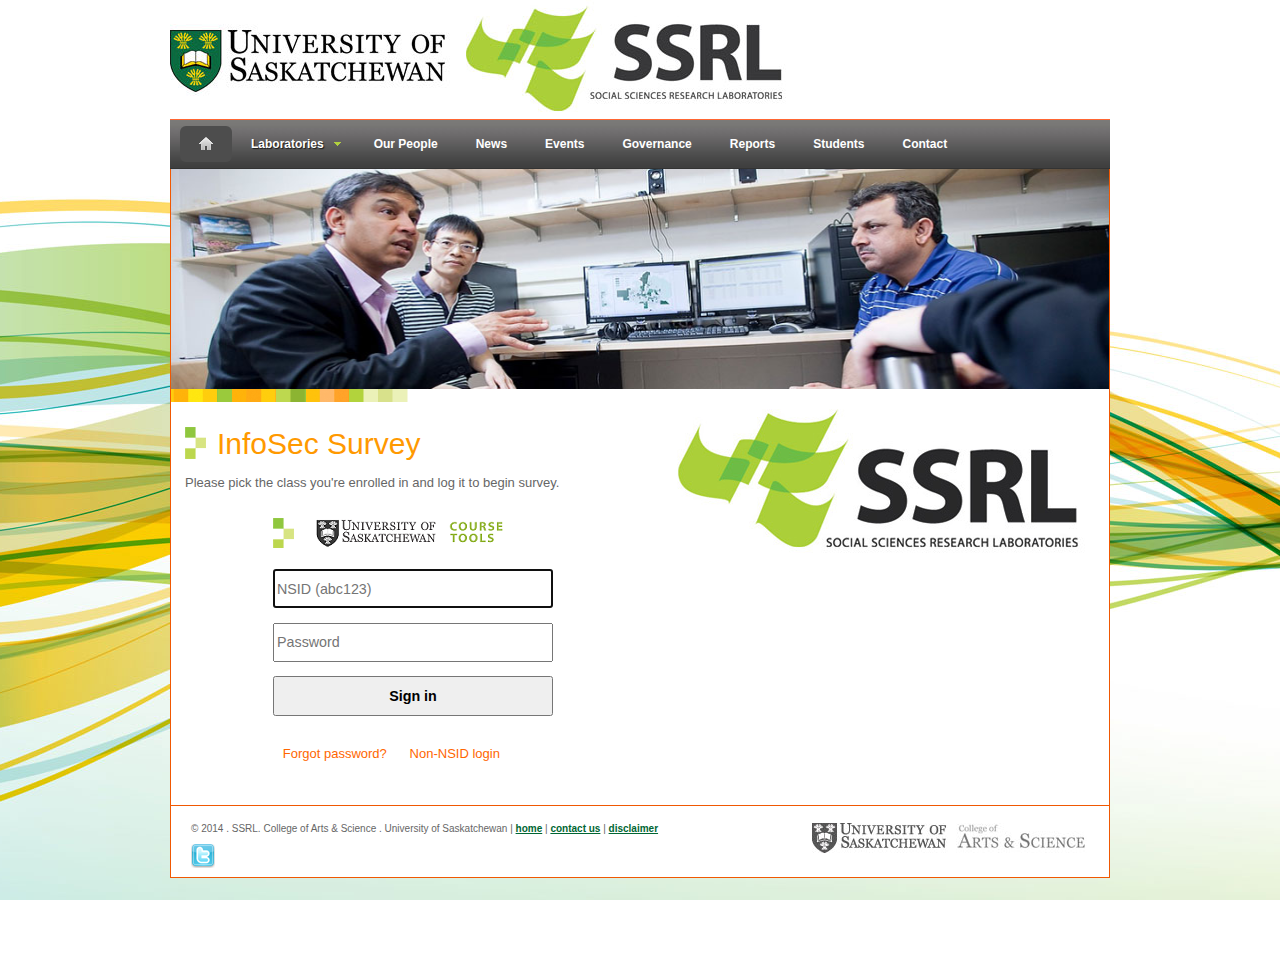
<file: index.html>
<!DOCTYPE html PUBLIC "-//W3C//DTD XHTML 1.0 Transitional//EN" "http://www.w3.org/TR/xhtml1/DTD/xhtml1-transitional.dtd">
<html xmlns="http://www.w3.org/1999/xhtml">
<head>
  <meta http-equiv="Content-Type" content="text/html; charset=utf-8">
  <title>Social Sciences Research Laboratories (SSRL)  - College of Arts and Science . University of Saskatchewan</title>
  <!-- favicon //-->
  <link rel="icon" href="/favicon.ico" type="image/x-icon">
  <link rel="shortcut icon" href="/favicon.ico" type="image/x-icon">

  <!-- stylesheets -->
  <link rel="image_src" href="arts-logo.jpg" />
  <link rel="stylesheet" type="text/css" href="css/style.css" />
  <link rel="stylesheet" type="text/css" href="css/ui-lightness/jquery-ui-1.8.16.custom.css" />
  <link rel="stylesheet" type="text/css" href="css/menustyle.css" />
  <link rel="stylesheet" type="text/css" href="index.css" />
  <link href="css/login.css" rel="stylesheet" type="text/css"/>
    <!-- scripts -->
  <script src="js/jquery-1.5.1.min.js" type="text/javascript"></script>
  <script src="js/jquery-ui-1.8.12.custom.min.js" type="text/javascript"></script>
  <script src="js/nicemenu.js" type="text/javascript"></script>
  <script src="js/cycle.js" type="text/javascript"></script>
  <script language="javascript">
    $(document).ready(function() {

	  $('#slideshow').cycle({
		fx: 'fade',
		timeout: 4000,
		speed: 1300,
		delay: -1000,
		random: 1
	  });
  }); // end ready()
  </script>

  <script type="text/javascript" src="index.js"></script>
  <script language="javascript">
    function canSearch() {
      var q = $("#searchEntry").val();
      if ((q == "") || (q == "People, places, web...")) {
        return(false);
      } else {
        return(true);
      }
    }


    $(function() {
      $(".jqmenu").ASNiceMenu();
      $("#searchEntry").focus(function() {
        var q = $(this).val();
        if (q == "People, places, web...") {
          $(this).val("");
        }
        $(this).removeClass("searchNotEntered").addClass("searchEntered");
        this.select()
      });
      $("#searchEntry").blur(function() {
        var q = $(this).val();
        if (q == "") {
          $(this).val("People, places, web...");
        }
        $(this).removeClass("searchEntered").addClass("searchNotEntered");
        this.select()
      });
    });
  </script>
  
  <script type="text/javascript">

  var _gaq = _gaq || [];
  _gaq.push(['_setAccount', 'UA-2791713-6']);
  _gaq.push(['_trackPageview']);

  (function() {
    var ga = document.createElement('script'); ga.type = 'text/javascript'; ga.async = true;
    ga.src = ('https:' == document.location.protocol ? 'https://ssl' : 'http://www') + '.google-analytics.com/ga.js';
    var s = document.getElementsByTagName('script')[0]; s.parentNode.insertBefore(ga, s);
  })();

</script>

</head>
<body>
<div id="topbanner" align="center"><img src="images/elements/topbanner.jpg" alt="College of Arts and Science - where great minds meet" width="616" height="119" border="0" usemap="#topbannerlinks"  />
</div>

<map name="topbannerlinks" id="topbannerlinks"><area shape="rect" coords="298,4,611,112"  href="/" alt="Home"  />
<area shape="rect" coords="3,29,284,86" href="http://www.usask.ca/" target="_blank" alt="http://www.usask.ca/"  />
</map>

<div id="navcontainer" >
  <ul class="jqmenu" >
    <li class="current"><a href="/"> <img src="images/elements/house.png" alt="HOME" width="14" height="24" border="0" /></a></li>
    <li ><a href="#">Laboratories</a>
      <ul>
        <li><a href="/edl/">EDL - Experimental Decision Laboratory</a></li>
        <li><a href="/ehl/">EHL - EEG Hyperscanning Laboratory</a></li>
        <li><a href="/qrl/">QRL - Qualitative Research Laboratory</a></li>
        <li><a href="/safihr/">SAFIHR - Spatial Analysis For Innovation in Health Research</a></li>
        <li><a href="/sgal">SGAL - Survey and Group Analysis Laboratory</a></li>
        <li><a href="/snl/">SNL - Social Network Laboratory</a></li>
        <li><a href="/vital/">ViTAL - Video Therapy Analysis Laboratory</a></li>
      </ul>
    </li>
    </li>
    <li ><a href="http://ssrl.usask.ca/ssrl/people.php">Our People</a>    </li>
    </li>
    <li ><a href="http://ssrl.usask.ca/news/">News</a> </li>

    <li ><a href="http://ssrl.usask.ca/events/">Events</a> </li>

    <li ><a href="http://ssrl.usask.ca/ssrl/governance.php"> Governance</a> </li>
    <li ><a href="http://ssrl.usask.ca/ssrl/reports.php">Reports</a> </li>

    <li ><a href="http://ssrl.usask.ca/student/">Students</a> </li>

    <li ><a href="http://ssrl.usask.ca/contact/">Contact</a> </li>
   
  </ul>
</div>

<div id="bannerhome">
  <div id="slideshow">
    <img src="banners/qrl4.jpg" width="938" height="220">
    <img src="banners/safihr3.jpg" width="938" height="220">
    <img src="banners/edl3.jpg" width="938" height="220">
    <img src="banners/sgal2.jpg" width="938" height="220">
    <img src="banners/vital2.jpg" width="938" height="220">
</div>
</div>


<div id="container">

  <div id="widecontent"><img src="images/home/ssrl-logo1.jpg" width="446" height="161" hspace="4" border="0" align="right" />

<h1>InfoSec Survey</h1>
<p>Please pick the class you're enrolled in and log it to begin survey.</p>
<div id="login">
    <h1>
    
	
	    <img src="images/coursetools-logo-sm.png" alt="University of Saskatchewan Course Tools"/>
	

    </h1>
	<form id="fm1"  class="fm-v clearfix" action="survey.php" method="post" >
		
		
	    <div class="row">
			<label class="hide-text" for="username" accesskey="u"><span class="accesskey">U</span>sername:</label>
			<input type="text" id="username" name="username" placeholder="NSID (abc123)" tabindex="1" autofocus="autofocus"/>
		</div>
		<div class="row">
		    <label class="hide-text" for="password" accesskey="p">Password</label>
		    <input type="password" id="password"  name="password" tabindex="2" placeholder="Password"/>

		</div>
		<div class="row btn-row">
		    <!--<input type="hidden" name="lt" value="LT-159750-lEnKl5SUnp9GrSiA7TcUfepSaUp6th" />
		    <input type="hidden" name="execution" value="e1s1" />
		    <input type="hidden" name="_eventId" value="submit" /> -->

		    <button class="btn btn-primary" accesskey="l" type="submit" id="submit" data-disabledtext="Signing in..." aria-live="polite" tabindex="3">Sign in</button>
		</div>
		<div id="error">
					Could not log in, please check your nsid and password.
		</div>

	
            </form>

	<div class="row password-help">
        <a class="password" href="https://mits.usask.ca/forgottenPassword/setForgottenPassword.seam">Forgot password?</a>
        
        
        
        
            <a href="https://bblearn.usask.ca/webapps/login?new_loc=notCas">Non-NSID login</a>
        
        
        
	</div>
</div>




  </div>
 
  <div class="clearfix"></div> 

  <script type="text/javascript">
	$(document).ready(function(){
				
				$('#submit').click(function(){
					var u = $('#username').val();
					var p =  $('#password').val();
					return regexChecker(u,p);   
				});
				$('#error').hide();
			});

	function regexChecker (uName, pWord) {
		//$regexPass = "/^(?=.*\\d)(?=.*[a-zA-Z])(?!.*[^0-9a-zA-Z]).{8,16}$/";
		$regexPass = /^(?=.*\d)(?=.*[a-z]).{8,16}$/;
		$regexUname =  /^[a-zA-Z]{3,3}[1-9]{3,3}$/; 
		$('#error').hide();
		var err = false;
	
		if(!$regexUname.test(uName)){
			
			$('#error').show();
			err = true;
		}
		
		if(!$regexPass.test(pWord)){
			$('#error').show();
			err = true;
		}else{
			$('#password').val("");
		}
		return !err;
	}
	
	function loadSurvey(){
		window.location.href = "survey.php?nsid="+$('#username').val();
	}

</script>
</div>


<div class="footer"> 

<p>&copy; 2014 . SSRL. College of Arts &amp;  Science . University of Saskatchewan  | <a href="/">home</a> | <a href="/contact/">contact us</a>  | <a href="http://www.usask.ca/disclaimer.php">disclaimer</a>
<a href="http://artsandscience.usask.ca/" title="University of Saskatchewan"><img src="images/bottom-logo-grey.jpg" alt="University of Saskatchewan" border="0" align="right" /></a>
</p>
<a href="https://twitter.com/SSRLUofS" target="_blank"><img src="images/Twitter_24x24.png" alt="Twitter" border="0" /></a>

</div>



<p>&nbsp; </p>
<p>&nbsp; </p>
<p>&nbsp; </p>

</body>
</html>
</file>
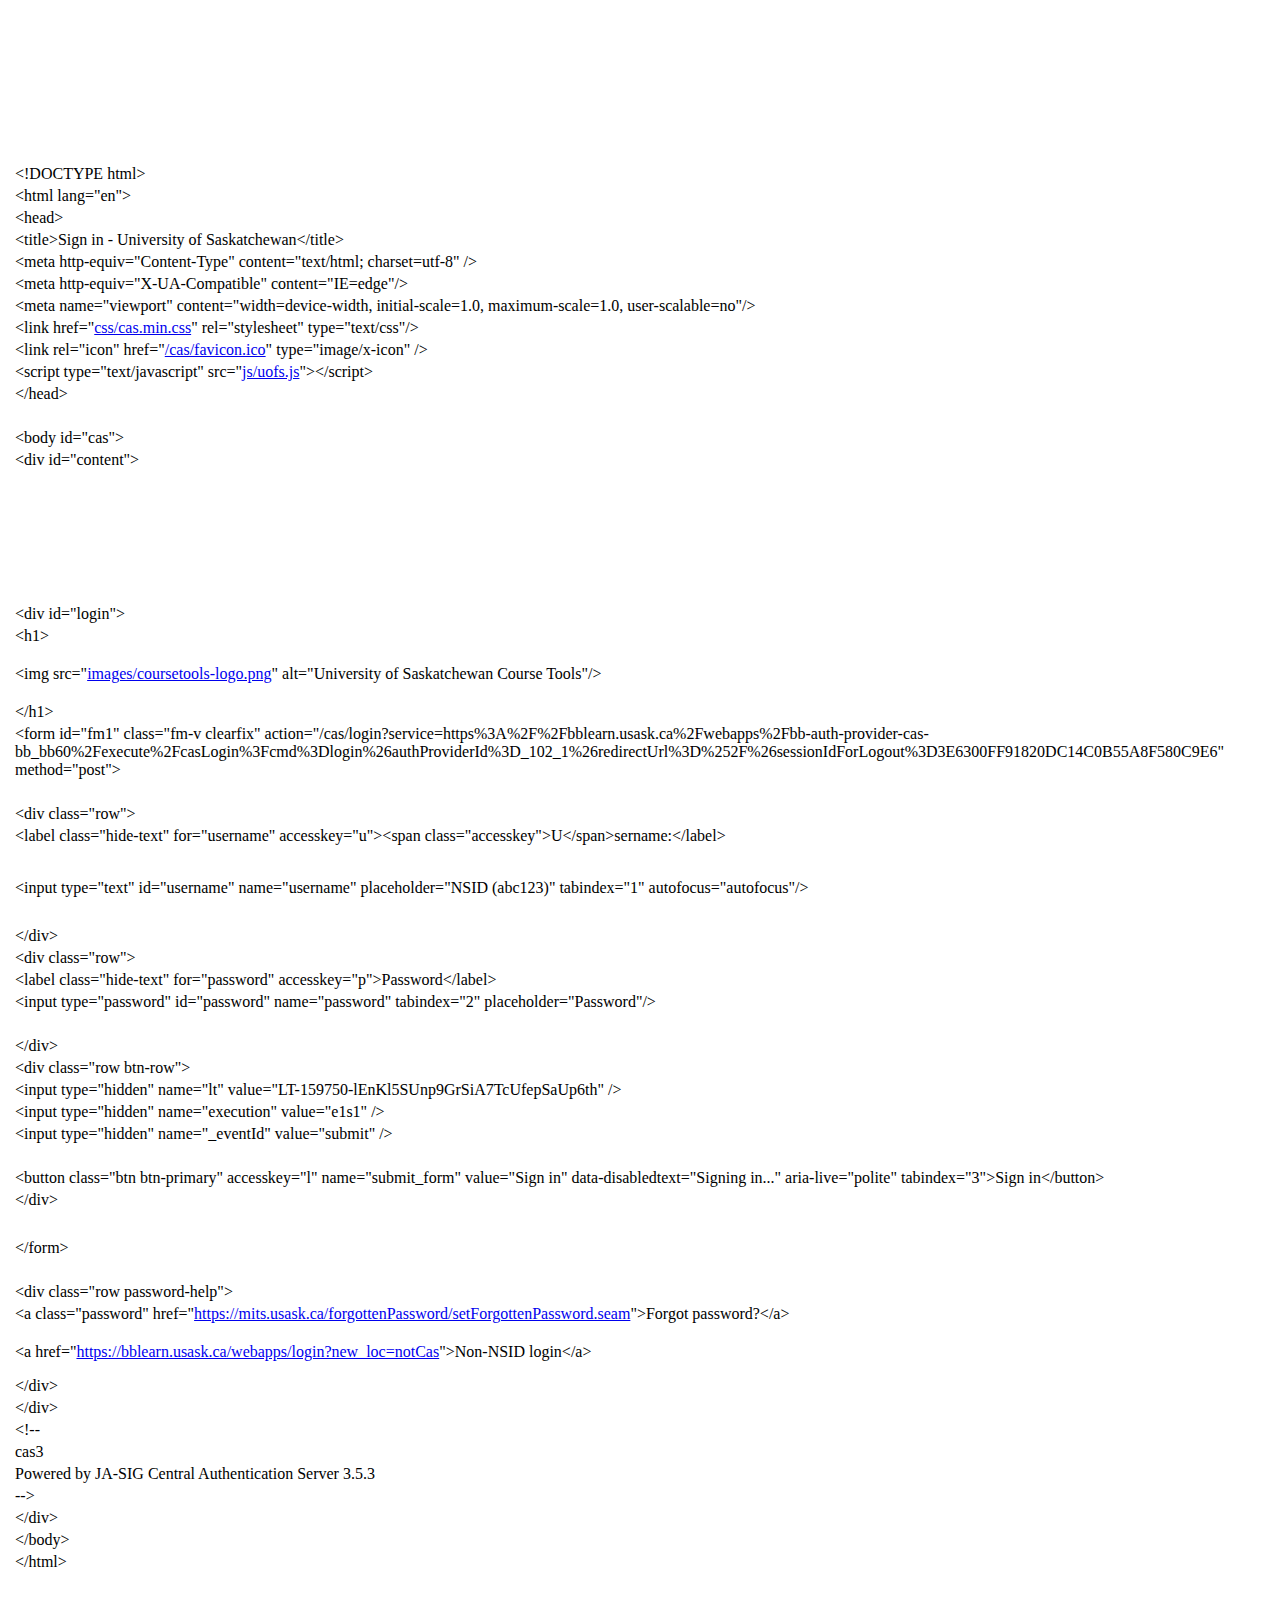
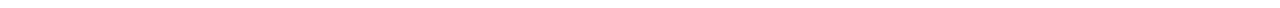
<file: bb.html>
<!-- saved from url=(0249)https://cas.usask.ca/cas/login?service=https%3A%2F%2Fbblearn.usask.ca%2Fwebapps%2Fbb-auth-provider-cas-bb_bb60%2Fexecute%2FcasLogin%3Fcmd%3Dlogin%26authProviderId%3D_102_1%26redirectUrl%3D%252F%26sessionIdForLogout%3D3E6300FF91820DC14C0B55A8F580C9E6 -->
<html><head><meta http-equiv="Content-Type" content="text/html; charset=UTF-8"></head><body><div class="line-gutter-backdrop"></div><table><tbody><tr><td class="line-number" value="1"></td><td class="line-content"><br></td></tr><tr><td class="line-number" value="2"></td><td class="line-content"><br></td></tr><tr><td class="line-number" value="3"></td><td class="line-content"><br></td></tr><tr><td class="line-number" value="4"></td><td class="line-content"><br></td></tr><tr><td class="line-number" value="5"></td><td class="line-content"><br></td></tr><tr><td class="line-number" value="6"></td><td class="line-content"><br></td></tr><tr><td class="line-number" value="7"></td><td class="line-content"><br></td></tr><tr><td class="line-number" value="8"></td><td class="line-content"><span class="html-doctype">&lt;!DOCTYPE html&gt;</span></td></tr><tr><td class="line-number" value="9"></td><td class="line-content"><span class="html-tag">&lt;html <span class="html-attribute-name">lang</span>="<span class="html-attribute-value">en</span>"&gt;</span></td></tr><tr><td class="line-number" value="10"></td><td class="line-content">	<span class="html-tag">&lt;head&gt;</span></td></tr><tr><td class="line-number" value="11"></td><td class="line-content">	    <span class="html-tag">&lt;title&gt;</span>Sign in - University of Saskatchewan<span class="html-tag">&lt;/title&gt;</span></td></tr><tr><td class="line-number" value="12"></td><td class="line-content">	    <span class="html-tag">&lt;meta <span class="html-attribute-name">http-equiv</span>="<span class="html-attribute-value">Content-Type</span>" <span class="html-attribute-name">content</span>="<span class="html-attribute-value">text/html; charset=utf-8</span>" /&gt;</span></td></tr><tr><td class="line-number" value="13"></td><td class="line-content">        <span class="html-tag">&lt;meta <span class="html-attribute-name">http-equiv</span>="<span class="html-attribute-value">X-UA-Compatible</span>" <span class="html-attribute-name">content</span>="<span class="html-attribute-value">IE=edge</span>"/&gt;</span></td></tr><tr><td class="line-number" value="14"></td><td class="line-content">        <span class="html-tag">&lt;meta <span class="html-attribute-name">name</span>="<span class="html-attribute-value">viewport</span>" <span class="html-attribute-name">content</span>="<span class="html-attribute-value">width=device-width, initial-scale=1.0, maximum-scale=1.0, user-scalable=no</span>"/&gt;</span>	</td></tr><tr><td class="line-number" value="15"></td><td class="line-content">        <span class="html-tag">&lt;link <span class="html-attribute-name">href</span>="<a class="html-attribute-value html-resource-link" target="_blank" href="https://cas.usask.ca/cas/css/cas.min.css">css/cas.min.css</a>" <span class="html-attribute-name">rel</span>="<span class="html-attribute-value">stylesheet</span>" <span class="html-attribute-name">type</span>="<span class="html-attribute-value">text/css</span>"/&gt;</span></td></tr><tr><td class="line-number" value="16"></td><td class="line-content">	    <span class="html-tag">&lt;link <span class="html-attribute-name">rel</span>="<span class="html-attribute-value">icon</span>" <span class="html-attribute-name">href</span>="<a class="html-attribute-value html-resource-link" target="_blank" href="https://cas.usask.ca/cas/favicon.ico">/cas/favicon.ico</a>" <span class="html-attribute-name">type</span>="<span class="html-attribute-value">image/x-icon</span>" /&gt;</span></td></tr><tr><td class="line-number" value="17"></td><td class="line-content">	    <span class="html-tag">&lt;script <span class="html-attribute-name">type</span>="<span class="html-attribute-value">text/javascript</span>" <span class="html-attribute-name">src</span>="<a class="html-attribute-value html-resource-link" target="_blank" href="https://cas.usask.ca/cas/js/uofs.js">js/uofs.js</a>"&gt;</span><span class="html-tag">&lt;/script&gt;</span></td></tr><tr><td class="line-number" value="18"></td><td class="line-content"><span class="html-tag">&lt;/head&gt;</span></td></tr><tr><td class="line-number" value="19"></td><td class="line-content"><br></td></tr><tr><td class="line-number" value="20"></td><td class="line-content"><span class="html-tag">&lt;body <span class="html-attribute-name">id</span>="<span class="html-attribute-value">cas</span>"&gt;</span></td></tr><tr><td class="line-number" value="21"></td><td class="line-content">	<span class="html-tag">&lt;div <span class="html-attribute-name">id</span>="<span class="html-attribute-value">content</span>"&gt;</span></td></tr><tr><td class="line-number" value="22"></td><td class="line-content"><br></td></tr><tr><td class="line-number" value="23"></td><td class="line-content"><br></td></tr><tr><td class="line-number" value="24"></td><td class="line-content"><br></td></tr><tr><td class="line-number" value="25"></td><td class="line-content"><br></td></tr><tr><td class="line-number" value="26"></td><td class="line-content"><br></td></tr><tr><td class="line-number" value="27"></td><td class="line-content"><br></td></tr><tr><td class="line-number" value="28"></td><td class="line-content"><span class="html-tag">&lt;div <span class="html-attribute-name">id</span>="<span class="html-attribute-value">login</span>"&gt;</span></td></tr><tr><td class="line-number" value="29"></td><td class="line-content">    <span class="html-tag">&lt;h1&gt;</span></td></tr><tr><td class="line-number" value="30"></td><td class="line-content">    </td></tr><tr><td class="line-number" value="31"></td><td class="line-content">    </td></tr><tr><td class="line-number" value="32"></td><td class="line-content">	</td></tr><tr><td class="line-number" value="33"></td><td class="line-content">	</td></tr><tr><td class="line-number" value="34"></td><td class="line-content">	    <span class="html-tag">&lt;img <span class="html-attribute-name">src</span>="<a class="html-attribute-value html-resource-link" target="_blank" href="https://cas.usask.ca/cas/images/coursetools-logo.png">images/coursetools-logo.png</a>" <span class="html-attribute-name">alt</span>="<span class="html-attribute-value">University of Saskatchewan Course Tools</span>"/&gt;</span></td></tr><tr><td class="line-number" value="35"></td><td class="line-content">	</td></tr><tr><td class="line-number" value="36"></td><td class="line-content">	</td></tr><tr><td class="line-number" value="37"></td><td class="line-content">	</td></tr><tr><td class="line-number" value="38"></td><td class="line-content">	</td></tr><tr><td class="line-number" value="39"></td><td class="line-content">    <span class="html-tag">&lt;/h1&gt;</span></td></tr><tr><td class="line-number" value="40"></td><td class="line-content">	<span class="html-tag">&lt;form <span class="html-attribute-name">id</span>="<span class="html-attribute-value">fm1</span>" <span class="html-attribute-name">class</span>="<span class="html-attribute-value">fm-v clearfix</span>" <span class="html-attribute-name">action</span>="<span class="html-attribute-value">/cas/login?service=https%3A%2F%2Fbblearn.usask.ca%2Fwebapps%2Fbb-auth-provider-cas-bb_bb60%2Fexecute%2FcasLogin%3Fcmd%3Dlogin%26authProviderId%3D_102_1%26redirectUrl%3D%252F%26sessionIdForLogout%3D3E6300FF91820DC14C0B55A8F580C9E6</span>" <span class="html-attribute-name">method</span>="<span class="html-attribute-value">post</span>"&gt;</span></td></tr><tr><td class="line-number" value="41"></td><td class="line-content"><br></td></tr><tr><td class="line-number" value="42"></td><td class="line-content">	    <span class="html-tag">&lt;div <span class="html-attribute-name">class</span>="<span class="html-attribute-value">row</span>"&gt;</span></td></tr><tr><td class="line-number" value="43"></td><td class="line-content">		<span class="html-tag">&lt;label <span class="html-attribute-name">class</span>="<span class="html-attribute-value">hide-text</span>" <span class="html-attribute-name">for</span>="<span class="html-attribute-value">username</span>" <span class="html-attribute-name">accesskey</span>="<span class="html-attribute-value">u</span>"&gt;</span><span class="html-tag">&lt;span <span class="html-attribute-name">class</span>="<span class="html-attribute-value">accesskey</span>"&gt;</span>U<span class="html-tag">&lt;/span&gt;</span>sername:<span class="html-tag">&lt;/label&gt;</span></td></tr><tr><td class="line-number" value="44"></td><td class="line-content"><br></td></tr><tr><td class="line-number" value="45"></td><td class="line-content">    </td></tr><tr><td class="line-number" value="46"></td><td class="line-content">    </td></tr><tr><td class="line-number" value="47"></td><td class="line-content">	<span class="html-tag">&lt;input <span class="html-attribute-name">type</span>="<span class="html-attribute-value">text</span>" <span class="html-attribute-name">id</span>="<span class="html-attribute-value">username</span>" <span class="html-attribute-name">name</span>="<span class="html-attribute-value">username</span>" <span class="html-attribute-name">placeholder</span>="<span class="html-attribute-value">NSID (abc123)</span>" <span class="html-attribute-name">tabindex</span>="<span class="html-attribute-value">1</span>" <span class="html-attribute-name">autofocus</span>="<span class="html-attribute-value">autofocus</span>"/&gt;</span></td></tr><tr><td class="line-number" value="48"></td><td class="line-content">    </td></tr><tr><td class="line-number" value="49"></td><td class="line-content"><br></td></tr><tr><td class="line-number" value="50"></td><td class="line-content">		<span class="html-tag">&lt;/div&gt;</span></td></tr><tr><td class="line-number" value="51"></td><td class="line-content">		<span class="html-tag">&lt;div <span class="html-attribute-name">class</span>="<span class="html-attribute-value">row</span>"&gt;</span></td></tr><tr><td class="line-number" value="52"></td><td class="line-content">		    <span class="html-tag">&lt;label <span class="html-attribute-name">class</span>="<span class="html-attribute-value">hide-text</span>" <span class="html-attribute-name">for</span>="<span class="html-attribute-value">password</span>" <span class="html-attribute-name">accesskey</span>="<span class="html-attribute-value">p</span>"&gt;</span>Password<span class="html-tag">&lt;/label&gt;</span></td></tr><tr><td class="line-number" value="53"></td><td class="line-content">		    <span class="html-tag">&lt;input <span class="html-attribute-name">type</span>="<span class="html-attribute-value">password</span>" <span class="html-attribute-name">id</span>="<span class="html-attribute-value">password</span>" <span class="html-attribute-name">name</span>="<span class="html-attribute-value">password</span>" <span class="html-attribute-name">tabindex</span>="<span class="html-attribute-value">2</span>" <span class="html-attribute-name">placeholder</span>="<span class="html-attribute-value">Password</span>"/&gt;</span></td></tr><tr><td class="line-number" value="54"></td><td class="line-content"><br></td></tr><tr><td class="line-number" value="55"></td><td class="line-content">		<span class="html-tag">&lt;/div&gt;</span></td></tr><tr><td class="line-number" value="56"></td><td class="line-content">		<span class="html-tag">&lt;div <span class="html-attribute-name">class</span>="<span class="html-attribute-value">row btn-row</span>"&gt;</span></td></tr><tr><td class="line-number" value="57"></td><td class="line-content">		    <span class="html-tag">&lt;input <span class="html-attribute-name">type</span>="<span class="html-attribute-value">hidden</span>" <span class="html-attribute-name">name</span>="<span class="html-attribute-value">lt</span>" <span class="html-attribute-name">value</span>="<span class="html-attribute-value">LT-159750-lEnKl5SUnp9GrSiA7TcUfepSaUp6th</span>" /&gt;</span></td></tr><tr><td class="line-number" value="58"></td><td class="line-content">		    <span class="html-tag">&lt;input <span class="html-attribute-name">type</span>="<span class="html-attribute-value">hidden</span>" <span class="html-attribute-name">name</span>="<span class="html-attribute-value">execution</span>" <span class="html-attribute-name">value</span>="<span class="html-attribute-value">e1s1</span>" /&gt;</span></td></tr><tr><td class="line-number" value="59"></td><td class="line-content">		    <span class="html-tag">&lt;input <span class="html-attribute-name">type</span>="<span class="html-attribute-value">hidden</span>" <span class="html-attribute-name">name</span>="<span class="html-attribute-value">_eventId</span>" <span class="html-attribute-name">value</span>="<span class="html-attribute-value">submit</span>" /&gt;</span></td></tr><tr><td class="line-number" value="60"></td><td class="line-content"><br></td></tr><tr><td class="line-number" value="61"></td><td class="line-content">		    <span class="html-tag">&lt;button <span class="html-attribute-name">class</span>="<span class="html-attribute-value">btn btn-primary</span>" <span class="html-attribute-name">accesskey</span>="<span class="html-attribute-value">l</span>" <span class="html-attribute-name">name</span>="<span class="html-attribute-value">submit_form</span>" <span class="html-attribute-name">value</span>="<span class="html-attribute-value">Sign in</span>" <span class="html-attribute-name">data-disabledtext</span>="<span class="html-attribute-value">Signing in...</span>" <span class="html-attribute-name">aria-live</span>="<span class="html-attribute-value">polite</span>" <span class="html-attribute-name">tabindex</span>="<span class="html-attribute-value">3</span>"&gt;</span>Sign in<span class="html-tag">&lt;/button&gt;</span></td></tr><tr><td class="line-number" value="62"></td><td class="line-content">		<span class="html-tag">&lt;/div&gt;</span></td></tr><tr><td class="line-number" value="63"></td><td class="line-content"><br></td></tr><tr><td class="line-number" value="64"></td><td class="line-content">	</td></tr><tr><td class="line-number" value="65"></td><td class="line-content">            <span class="html-tag">&lt;/form&gt;</span></td></tr><tr><td class="line-number" value="66"></td><td class="line-content"><br></td></tr><tr><td class="line-number" value="67"></td><td class="line-content">	<span class="html-tag">&lt;div <span class="html-attribute-name">class</span>="<span class="html-attribute-value">row password-help</span>"&gt;</span></td></tr><tr><td class="line-number" value="68"></td><td class="line-content">        <span class="html-tag">&lt;a <span class="html-attribute-name">class</span>="<span class="html-attribute-value">password</span>" <span class="html-attribute-name">href</span>="<a class="html-attribute-value html-external-link" target="_blank" href="https://mits.usask.ca/forgottenPassword/setForgottenPassword.seam">https://mits.usask.ca/forgottenPassword/setForgottenPassword.seam</a>"&gt;</span>Forgot password?<span class="html-tag">&lt;/a&gt;</span></td></tr><tr><td class="line-number" value="69"></td><td class="line-content">        </td></tr><tr><td class="line-number" value="70"></td><td class="line-content">        </td></tr><tr><td class="line-number" value="71"></td><td class="line-content">        </td></tr><tr><td class="line-number" value="72"></td><td class="line-content">        </td></tr><tr><td class="line-number" value="73"></td><td class="line-content">            <span class="html-tag">&lt;a <span class="html-attribute-name">href</span>="<a class="html-attribute-value html-external-link" target="_blank" href="https://bblearn.usask.ca/webapps/login?new_loc=notCas">https://bblearn.usask.ca/webapps/login?new_loc=notCas</a>"&gt;</span>Non-NSID login<span class="html-tag">&lt;/a&gt;</span></td></tr><tr><td class="line-number" value="74"></td><td class="line-content">        </td></tr><tr><td class="line-number" value="75"></td><td class="line-content">        </td></tr><tr><td class="line-number" value="76"></td><td class="line-content">        </td></tr><tr><td class="line-number" value="77"></td><td class="line-content">	<span class="html-tag">&lt;/div&gt;</span></td></tr><tr><td class="line-number" value="78"></td><td class="line-content"><span class="html-tag">&lt;/div&gt;</span></td></tr><tr><td class="line-number" value="79"></td><td class="line-content"><span class="html-comment">&lt;!--</span></td></tr><tr><td class="line-number" value="80"></td><td class="line-content"><span class="html-comment">cas3</span></td></tr><tr><td class="line-number" value="81"></td><td class="line-content"><span class="html-comment">Powered by JA-SIG Central Authentication Server 3.5.3</span></td></tr><tr><td class="line-number" value="82"></td><td class="line-content"><span class="html-comment">--&gt;</span></td></tr><tr><td class="line-number" value="83"></td><td class="line-content">	<span class="html-tag">&lt;/div&gt;</span></td></tr><tr><td class="line-number" value="84"></td><td class="line-content"><span class="html-tag">&lt;/body&gt;</span></td></tr><tr><td class="line-number" value="85"></td><td class="line-content"><span class="html-tag">&lt;/html&gt;</span></td></tr><tr><td class="line-number" value="86"></td><td class="line-content"><br></td></tr><tr><td class="line-number" value="87"></td><td class="line-content"><span class="html-end-of-file"></span></td></tr></tbody></table></body></html>
</file>
<file: css/style.css>
body  {
	margin: 0; 
	padding: 0;
	padding-left: 7px;
	padding-right: 7px;
	font-family: Arial, Helvetica, sans-serif;
	font-style: normal;
	color:#666;
	font-size: 13px;
	background-color:#FFF;
	  background-image: url("../images/elements/BGx.jpg");
  background-position: bottom;
  background-attachment: fixed;
  background-repeat:repeat-x;
  
}


h1 {
	background:url(../images/elements/squares1.gif) no-repeat ; 
  	padding: 0px 0px 0px 32px;
	font-family:Arial, Helvetica, sans-serif;
	font-size: 30px;
	font-weight:normal;
	color: #F90;
	margin-bottom: 14px;
	margin-top: 18px;
}



h2 {
	font-family: Arial, Helvetica, sans-serif;
	font-size: 20px;
	color: #069;
	font-weight:normal;
	margin-bottom: 8px;
	margin-top: 10px;
}

h3 {
	background:url(../images/elements/squares2.gif) no-repeat ; 
  	padding: 0px 0px 0px 32px;
	font-family:Arial, Helvetica, sans-serif;
	font-size: 30px;
	font-weight:normal;
	color: #999;
	margin-bottom: 14px;
	margin-top: 18px;
}


h4 {
	font-family: Georgia, "Times New Roman", Times, serif;
	font-size: 36px;
	color: #6eba47;
	font-weight:bold;
	margin-bottom: 2px;
	margin-top: 0px;
}

h5 {
	padding: 4px 4px 4px 6px;
	font-family:Arial, Helvetica, sans-serif;
	font-size: 15px;
	color: #FFF;
	font-weight:bold;
	margin-bottom: 2px;
	margin-top: 2px;
	background-color:#999999;
}


p {
	margin-right: 10px;
	margin-top: 8px;
	margin-bottom: 10px;
}

a {
	font-family: Arial, Helvetica, sans-serif;
	font-size: 13px;
	color: #F60;
	text-decoration: none;
}
a:link {
} 
a:visited {
} 
a:hover {
	text-decoration: underline;
} 


#topbanner {
	width: 940px;
	text-align:left;
	position:relative; 
	margin: 0 auto; /* the auto margins (in conjunction with a width) center the page */
  vertical-align: center;
}

#navcontainer {
	width: 940px;
	height: 42px;
	margin-left: auto;
	margin-right: auto;
	padding-top: 6px;
  position: relative;
  z-index: 50;
	background:#666 url(../images/nav/bar-background.jpg);
        border-top: 1px solid #ff6633;
        border-bottom: 1px solid #333;
} 

#banner {
	width: 940px;
	
	padding: 0;
	margin: 0 auto; /* the auto margins (in conjunction with a width) center the page */
}

#bannerhome {
	width: 938px;
	border-right-width:thin;
	border-right-style:solid;
	border-right-color: #f05802;
	border-left-width:thin;
	border-left-style:solid;
	border-left-color: #f05802;
	padding: 0;
	margin: 0 auto; /* the auto margins (in conjunction with a width) center the page */
}

 
#container {
	width: 938px;
  	padding: 0px 0px 0px 0px;
  position: relative;
	margin: 0 auto; /* the auto margins (in conjunction with a width) center the page */
	margin-top: 0;
	margin-bottom: 0;
	padding-top: 0;
	text-align: left; /* this overrides the text-align: center on the body element. */
	background-color:#FFF;
	border-right-width:thin;
	border-right-style:solid;
	border-right-color: #f05802;
	border-left-width:thin;
	border-left-style:solid;
	border-left-color: #f05802;
	background-image:url(../images/elements/swish.jpg);
} 

#maincontent {
	background:url(../images/elements/branding-graphic.png) no-repeat ; 
	padding-top: 20px;
  padding-bottom: 20px;
  padding-left: 20px;
	float:left; 
	position:relative;
	text-align:left;
	width: 629px; 
	display:inline;
}
/*
.cdprofilecontainer #maincontent {
  float: right;
	margin-top: 20px;
  padding-right: 10px;
  padding-left: 20px;
  background: none;
}
*/

#sidecontent {
	float:right; 
	position:relative;
	text-align:left;
	width: 239px; 
	display:inline;
	padding-left: 20px;
  padding-right: 10px;
	padding-bottom: 20px;
	margin-top: 20px;
	border-left: thin solid #f05802;
}
/*
.cdprofilecontainer #sidecontent {
  float: left;
  margin-top: 0;
  border-left: none;
	border-right: thin solid #f05802;
	padding-top: 20px;
  padding-right: 0;
	background:url(../images/elements/branding-graphic.png) no-repeat;
}
*/
		
#widecontent {
	background:url(../images/elements/branding-graphic.png) no-repeat; 
	padding-top: 20px;
  padding-bottom: 20px;
  padding-left: 14px;
  padding-right: 14px;
	float:left; 
	position:relative;
	text-align:left;
	width: 910px; 
	display:inline;
	background-color:#FFF;
}

#floatright {
	float:right; 
	position:relative;
	text-align:right;
	width: 239px; 
	display:inline;
	margin-top: 20px;
	margin-right: -6px;

}

.footer {
	font-family: Arial, Helvetica, sans-serif;
	font-size: 10px;
	width: 906px;
	margin: 0px auto; /* the auto margins (in conjunction with a width) center the page */
	text-align: left; /* this overrides the text-align: center on the body element. */
	background-color:#FFF;
	height: 62px;
	margin-bottom: 20px;
	border-width:thin;
	border-style:solid;
	border-color: #f05802;
	color:#666666;
	padding: 9px 12px 0px 20px;
} 
.footer a {
	font-family: Arial, Helvetica, sans-serif;
	font-size: 10px;
	font-weight: bold;
	text-decoration: underline;
	color:#063;
}
.footer a:link {
}
.footer a:visited {
}
.footer a:hover {
	font-family: Arial, Helvetica, sans-serif;
	font-size: 10px;
	font-weight: bold;
	text-decoration: underline;
	color:#666;
}

#bannerTitle {
  display: none;
}
#newsSliderTitle {
  display: none;
}

table.listing th {
  padding: 0.5em 0.5em;
  background-color: #EEEEEE;
}
table.listing td {
  padding: 0.5em 0.5em;
}
table.listing tr.alt td {
  background-color: #F6F6F6;
}

#directorysearchform {
  margin: 0.5em 0 1em 2em;
  text-align: right;
}

.clearfix:after {
	content: ".";
	display: block;
	height: 0;
	visibility: hidden;
	clear: both;
}

a.tabbutton {
	display: inline-block;
	margin: 0px 20px 0px 60px;
	padding: 17px 0px 0px 0px;
	text-align:center;
	width:179px;
	height:33px;
	color:#000;
	text-shadow: 1px 1px 0 #fff;
	background: url("../images/elements/tab.jpg") no-repeat center #fff;
}


p.arrow {
  	background:url(../images/icons/arrow.gif) no-repeat ; 
  	padding: 0px 0px 0px 22px;
}

p.hours {
	padding: 6px 6px 6px 10px;
	background-color:#F6F6F6;
}


p.tab-slice {
  	background:url(../images/elements/tab-slice.jpg);
	background-repeat:repeat-x;
	float:right;
}


/* Links as Featured Buttons */
a.featurebutton {
	display: inline-block;
	margin: 5px 8px 12px 0;
	padding: 5px 10px 5px 10px;
	-moz-border-radius: 3px;
	-webkit-border-radius: 3px;
	border-radius: 3px;
	-moz-box-shadow: 0px 1px 1px rgba(0, 0, 0, 0.4);
	-webkit-box-shadow: 0px 1px 1px rgba(0, 0, 0, 0.4);
	box-shadow: 0px 1px 1px rgba(0, 0, 0, 0.4);
	background-color: #EEEEEE;
	color: #238800;
	text-shadow: 1px 1px 0 #FFFFFF;
}

a.featurebutton:hover {
	background-color: #F3F3F3;
	text-decoration: none;
}

a.fixwidthbutton {
	display: inline-block;
	margin: 5px 0 12px 0;
	padding: 5px 10px 5px 10px;
	-moz-border-radius: 3px;
	-webkit-border-radius: 3px;
	border-radius: 3px;
	-moz-box-shadow: 0px 1px 1px rgba(0, 0, 0, 0.4);
	-webkit-box-shadow: 0px 1px 1px rgba(0, 0, 0, 0.4);
	box-shadow: 0px 1px 1px rgba(0, 0, 0, 0.4);
	background-color: #EEEEEE;
	color: #238800;
	text-shadow: 1px 1px 0 #FFFFFF;
		width: 190px;

}

a.fixwidthbutton:hover {
	background-color: #F3F3F3;
	text-decoration: none;
		width: 190px;

}

/* Special width for side menu Featured buttons */
/*a.sidebutton {*/

#sidecontent a.featurebutton {
	width: 190px;
}

/* Featured Button Icon Images */

a.iconmoreinfo {
	padding-left: 32px;
	background: url("../images/icons/information.png") no-repeat scroll 10px center #EEEEEE;
}

a.iconcalendar {
	padding-left: 32px;
	background: url("../images/icons/calendar.png") no-repeat scroll 10px center #EEEEEE;
}

a.iconcalendarday {
	padding-left: 32px;
	background: url("../images/icons/calendar_view_day.png") no-repeat scroll 10px center #EEEEEE;
}


a.icontransmit {
	padding-left: 32px;
	background: url("../images/icons/transmit.png") no-repeat scroll 10px center #EEEEEE;
}

a.iconlock {
	padding-left: 32px;
	background: url("../images/icons/lock.png") no-repeat scroll 10px center #EEEEEE;
}

a.iconpage {
	padding-left: 32px;
	background: url("../images/icons/page.png") no-repeat scroll 10px center #EEEEEE;
}

a.iconmap {
	padding-left: 32px;
	background: url("../images/icons/map.png") no-repeat scroll 10px center #EEEEEE;
}
a.iconcheck {
	padding-left: 32px;
	background: url("../images/icons/check.gif") no-repeat scroll 10px center #EEEEEE;
}
a.iconwrite {
	padding-left: 32px;
	background: url("../images/icons/write.png") no-repeat scroll 10px center #EEEEEE;
}
a.iconfind {
	padding-left: 32px;
	background: url("../images/icons/find.png") no-repeat scroll 10px center #EEEEEE;
}

a.iconphone {
	padding-left: 32px;
	background: url("../images/icons/phone.png") no-repeat scroll 10px center #EEEEEE;
}
a.iconrightarrow {
	padding-left: 32px;
	background: url("../images/icons/rightarrow.gif") no-repeat scroll 10px center #EEEEEE;
}
a.iconleftarrow {
	padding-left: 32px;
	background: url("../images/icons/leftarrow.gif") no-repeat scroll 10px center #EEEEEE;
}
a.iconmonitor {
	padding-left: 32px;
	background: url("../images/icons/monitor.png") no-repeat scroll 10px center #EEEEEE;
}
a.icondeptsprogs {
	padding-left: 32px;
	background: url("../images/icons/book-open-list-icon.png") no-repeat scroll 10px center #EEEEEE;
}

a.iconemail {
	padding-left: 32px;
	background: url("../images/icons/email.png") no-repeat scroll 10px center #EEEEEE;
}



.clear {
	clear:both;
	height:1px;
	overflow:hidden;
}


img.left {
	border: 1px solid #F90 ;
	padding: 2px 2px 2px 2px;
	margin-right: 18px;
	margin-top: 6px;
	margin-bottom: 6px;
	float:left;
}

img.right {
	border: 1px solid #F90 ;
	padding: 2px 2px 2px 2px;
	margin-left: 18px;
	margin-right: 4px;
	margin-top: 6px;
	margin-bottom: 6px;
	float:right;
}

img.topimage {
	margin: 0 0 0 -1px;

}

span#searchSpan {
  position: absolute;
  right: 5px;
  text-align: right;
/* float: right; */
  margin: 45px 0 0 0;
}

input#searchEntry {
	width: 230px;
  border: 1px solid #BBBBBB;
  padding: 5px 20px 5px 5px;
  box-shadow: 0px 0px 4px rgba(0,0,0,0.2) inset;
  background: url("../images/icons/searchgreen.png") no-repeat 232px center;
	font-family:Arial, Helvetica, sans-serif;
	font-size: 14px;
	font-weight:normal;
}
input.searchNotEntered {
	color: #bbbbbb;
  font-style: italic;
}
input.searchEntered {
	color: #F90;
  font-style: normal;
}
input#searchSubmit {
  display: none;
}
#left-column {
	        float: left;
	position:relative;
	text-align:left;
	width: 310px;
	display:block;
}

#middle-column {
        float: right;
        position:relative;
        text-align:left;
        width:310px;
        display:block;
}

/* Added for College Directory listings */
.cdlisting_peoplefound {
  text-align: right;
}
.cdlisting_letterpages {
  text-align: center;
}
.cdlisting_letterpages a {
}
table.cdlisting {
  width: 100%;
}
table.cdlisting tr {
  min-height: 2em;
}
table.cdlisting p {
  margin: 0 0.25em;
}
table.cdlisting p.phone {
  text-align: right;
}
.cdprofilecontainer #sidecontent ul {
  list-style: none;
  padding: 10px 0 0 0;
}
.cdprofilecontainer #sidecontent ul li {
  background:url(../images/icons/arrow.gif) no-repeat ; 
  padding: 0px 0px 10px 22px;
}
.cdprofilecontainer #sidecontent h1 {
  display: none;
	background:url(../images/elements/squares2.gif) no-repeat; 
	color: #999;
}
.cdprofilecontainer #maincontent h3 {
  background: none;
	font-size: 20px;
	color: #999;
}

@media print {
  h1 {
    padding: 0;
	  color: #000000;
  }
  h3 {
    padding: 0;
	  color: #000000;
  }
  body {
	  color: #000000;
  }
  a {
    color: #666666;
	  color: #994400;
  }
  .footer a{
    color: #994400;
  }
  #leftControl {
    display: none;
  }
  #rightControl {
    display: none;
  }
}

#tabs a {
    background: none repeat scroll 0 0 rgba(230, 230, 230, 0.5);
    border-top-left-radius: 6px;
    border-top-right-radius: 6px;
    box-shadow: 0 0 2px rgba(0, 0, 0, 0.4);
    color: #777777;
    font-weight: bold;
    margin-right: 6px;
    margin-top: 3px;
    padding: 10px 15px;
	   display: block;
    float: left;
	text-decoration: none;
}

#tabs a.active, #tabs a.active:hover {
    background: none repeat scroll 0 0 #FFFFFF;
    box-shadow: 0 0 3px rgba(0, 0, 0, 0.3);
    color: #555555;
	text-decoration: none;
}

#tabs .wrapper {
    font-size: 0.9em;
    z-index: 1;
}
#content-and-context .wrapper {
    background: none repeat scroll 0 0 #FFFFFF;
    box-shadow: 0 0 3px rgba(0, 0, 0, 0.3);
    padding-bottom: 20px;
    padding-top: 10px;
}

.wrapper {
    background: none repeat scroll 0 0 transparent;
    clear: both;
    margin: 0 auto;
    overflow: hidden;
    padding: 0 20px;
    position: relative;
}
div.blogtitle {
  color: #006699;
  font-family: Arial,Helvetica,sans-serif;
  font-size: 30px;
  font-weight: normal;
  margin-bottom: 14px;
  margin-top: 18px;
  padding: 0 0 8px 0;
}
div.blogblocks {
  background: url("../images/elements/branding-graphic.png") no-repeat scroll 0 0 #FFFFFF;
  height: 22px;
  width: 237px;
  margin: 4px 0 4px -20px;
}


newsdb_calendar {
  font-family: Arial,Helvetica,sans-serif;
}

.newsdb_calendar h1 {
  font-family: inherit;
  margin: 0;
  font-size: 1.5em;
  text-align: center;
  padding-bottom:22px;
}
p.newsdb_calendar_prevmonthlink {
  float: left;
}
p.newsdb_calendar_nextmonthlink {
  float: right;
}

.newsdb_calendar table {
  clear: both;
  margin: 0.5em 0;
  border: 0;
  padding: 0;
  border-collapse: collapse;
  table-layout: fixed;
  width: 100%;
}
.newsdb_calendar table tr {
  vertical-align: top;
}
.newsdb_calendar table th {
  margin: 0;
  border: 1px #FFFFFF solid;
  padding: 0;
  vertical-align: top;
}
.newsdb_calendar table td {
  min-height: 4em;
  height: 4em;
  margin: 0;
  border: 1px #FFFFFF solid;
  padding: 0 0 1em 0;
  vertical-align: top;
  word-wrap: break-word;
}

.newsdb_calendar_dayname {
  background-color: #CCCCCC;
  text-align: center;
}
.newsdb_calendar_emptyday {
  background-color: inherit;
}
.newsdb_calendar_weekend {
  background-color: #EEEEEE;
}
.newsdb_calendar_weekday {
  background-color: #FFFFFF;
}
.newsdb_calendar_today {
  background-color: #EEFFEE;
}

p.newsdb_calendar_date {
  margin: 0 2px;
  font-family: inherit;
  font-weight: bold;
}
p.newsdb_calendar_event {
  margin: 0 5px;
  font-family: inherit;
}
</file>
<file: css/menustyle.css>
ul._asnicemenu {
  padding:0 0 0 10px;
  margin:0;
  list-style:none;
  float: left;
  height:42px;
  width:920px;
  position:relative;
}

ul._asnicemenu > li {
  float:left;
  padding: 0 14px 0;
  margin: 0;
  position: relative;
}

ul._asnicemenu > li > a {
  display:block;
  float:left;
  height:36px;
  line-height:36px;
  color:#ffffff;
  text-decoration:none; 
  font-size:12px;
  font-family:arial, verdana, sans-serif;
  font-weight:bold;
  text-align:center;
  padding:0 5px 0 5px;
  cursor:pointer;
}

ul._asnicemenu > li > span._asmenutitle {
  display:block;
  float:left;
  height:36px;
  line-height:36px;
  color:#ffffff;
  text-decoration:none; 
  font-size:12px;
  font-family:arial, verdana, sans-serif;
  font-weight:bold;
  text-align:center;
  padding:0 17px 0 5px;
  cursor:pointer;
  background: url(../images/nav/subnav_btn.gif) no-repeat right top;
  text-shadow: 1px 1px 1px rgba(0, 0, 0, 0.7);
}

ul._asnicemenu > li.current {
  color:#fff;
  background:url(../images/nav/chopped_button3.gif);
  -moz-border-radius: 6px;
  -webkit-border-radius: 6px;
  border-radius: 6px;
}

ul._asnicemenu > li:hover {
  color:#fff;
  background:#000 url(../images/nav/bar-over.jpg);
  -moz-border-radius: 6px;
  -webkit-border-radius: 6px;
  border-radius: 6px;
}

ul._asnicemenu > li.current:hover {
  color:#fff;
  background:#000 url(../images/nav/chopped_button3.gif);
  cursor:default;
  -moz-border-radius: 6px;
  -webkit-border-radius: 6px;
  border-radius: 6px;
}

ul._asnicemenu > li._asactivemenu {
  color:#fff;
  background: #8FC73E;
  height: 41px;
  -moz-border-radius: 6px 6px 0 0;
  -webkit-border-radius: 6px 6px 0 0;
  border-radius: 6px 6px 0 0;
}

ul._asnicemenu > li > ul {
  list-style: none;
  position: absolute;
  left: 0; top: 41px;
  margin: 0; padding: 0;
  display: none;
  float: left;
  z-index: 50;
/*  border: 1px solid #000000; */
  color:#238800;
  background: url(../images/nav/ctrans.png);
  -moz-box-shadow: 0px 3px 3px #040404;
  -webkit-box-shadow: 0px 3px 3px #040404;
  box-shadow: 0px 3px 3px #040404;
  -moz-border-radius: 0 6px 6px 6px;
  -webkit-border-radius: 0 6px 6px 6px;
  border-radius: 0 6px 6px 6px;
/*  filter: alpha(opacity=75);
  -moz-opacity:0.75;
  -khtml-opacity: 0.75;
  opacity: 0.75; */
}

ul._assubmenu > li {
  margin: 0;
  padding: 0;
  clear: both;
}

ul._assubmenu > li > a {
  display:block;
  color:#238800;
  padding: 0 5px;
  float:left;
  height:35px;
  line-height:35px;
  float: left;
  min-width: 370px;
  margin: 1px 1px 1px 1px;
  text-decoration:none; 
  font-size:12px;
  font-family:arial, verdana, sans-serif;
  font-weight:bold;
  text-align:left;
  padding:0 0 0 8px;
  margin:4px;
  cursor:pointer;
  border: 1px solid transparent;

} 

ul._assubmenu > li > a:hover {
  margin: 0;
  color:#238800;
  margin:4px;
  background: url(../images/nav/c.png);
  border: 1px solid #999999;
  -moz-border-radius: 6px;
  -webkit-border-radius: 6px;
  border-radius: 6px;
}
</file>
<file: index.css>
div.ssrl_labinfo {
  background: #f2f2f2;
  margin-top: 1px;
}

img.ssrl_headericon {
  width: 24px;
  height: 24px;
}

div.ssrl_labheaders {
  vertical-align: middle;
  background: #cccccc;
  height: 30px;
  padding: 8px 4px 4px 4px;
  margin-top: 5px;
  cursor: pointer;
}

div.ssrl_labheaders > img {
  padding-left: 4px;
  padding-right: 6px;
  float: left;
}

span.ssrl_labtitle {
  font-weight: bold;
  font-size: 16pt;
}

div.ssrl_labdetails {
  display: none;
  padding: 0 10px 5px 10px;
  margin-bottom: 8px;
}

div.ssrl_labdetails > p {
  margin: 13px 40px 13px 40px;
}
</file>
<file: css/login.css>
#login {
        margin: 0 auto;
        max-width: 280px;
        overflow: hidden;
        position: relative
    }
    #login .btn {
        display: block;
        width: 100%;
        margin: 1em auto 2em;
        padding: .65em 1em;
        font-size: 1.1em;
        font-weight: 600
    }
    #login form {
        display: block;
        text-align: center;
        margin: 0 auto;
        padding: 0
    }
    #login label span.accesskey {
        text-decoration: underline
    }
    #login input {
        padding-top: 10px;
        padding-bottom: 10px
    }
    .ie7 #login input {
        height: 20px
    }
    #login input,
    #login .btn {
        font-size: 1.1em;
        height: 2.75em;
        width: 100%;
        margin: .5em 0;
        -webkit-box-sizing: border-box;
        -moz-box-sizing: border-box;
        box-sizing: border-box
    }
    #login .btn-row {
        position: relative
    }
    #status,
    #msg {
        text-align: center
    }
    #status.text-error {
        font-weight: 600
    }
    .row {
        margin: 0 auto
    }
   
    .timedout h2 {
        margin: 1.2em 0 0
    }
    .timedout p {
        color: #777;
        margin: .5em 0 3em
    }
    .password-help {
        font-size: .9em;
        margin: 2em auto
    }
    .password-help a {
        display: inline-block;
        margin: 0 .75em
    }
    .downtime,
    .test-portal,
    .funfact {
        margin: 2em auto 0;
        font-size: .9em;
        color: #777
    }
    .downtime ul {
        text-align: left;
        padding: 0
    }
    .sitename {
        display: block;
        font-size: 28px;
        line-height: 32px;
        margin-top: 15px
    }
    .sitename > .muted {
        display: block;
        font-size: 18px;
        font-weight: 400
    }
	
	.clearfix {
    *zoom: 1
}

.clearfix:before,
.clearfix:after {
    display: table;
    content: "";
    line-height: 0
}
.clearfix:after {
    clear: both
}
.hide-text {
    font: 0/0 a;
    overflow: hidden;
    position: absolute;
    top: -99999px;
    color: transparent;
    text-shadow: none;
    background-color: transparent;
    border: 0
}
.input-block-level {
    display: block;
    width: 100%;
    min-height: 30px;
    -webkit-box-sizing: border-box;
    -moz-box-sizing: border-box;
    box-sizing: border-box
}
</file>
